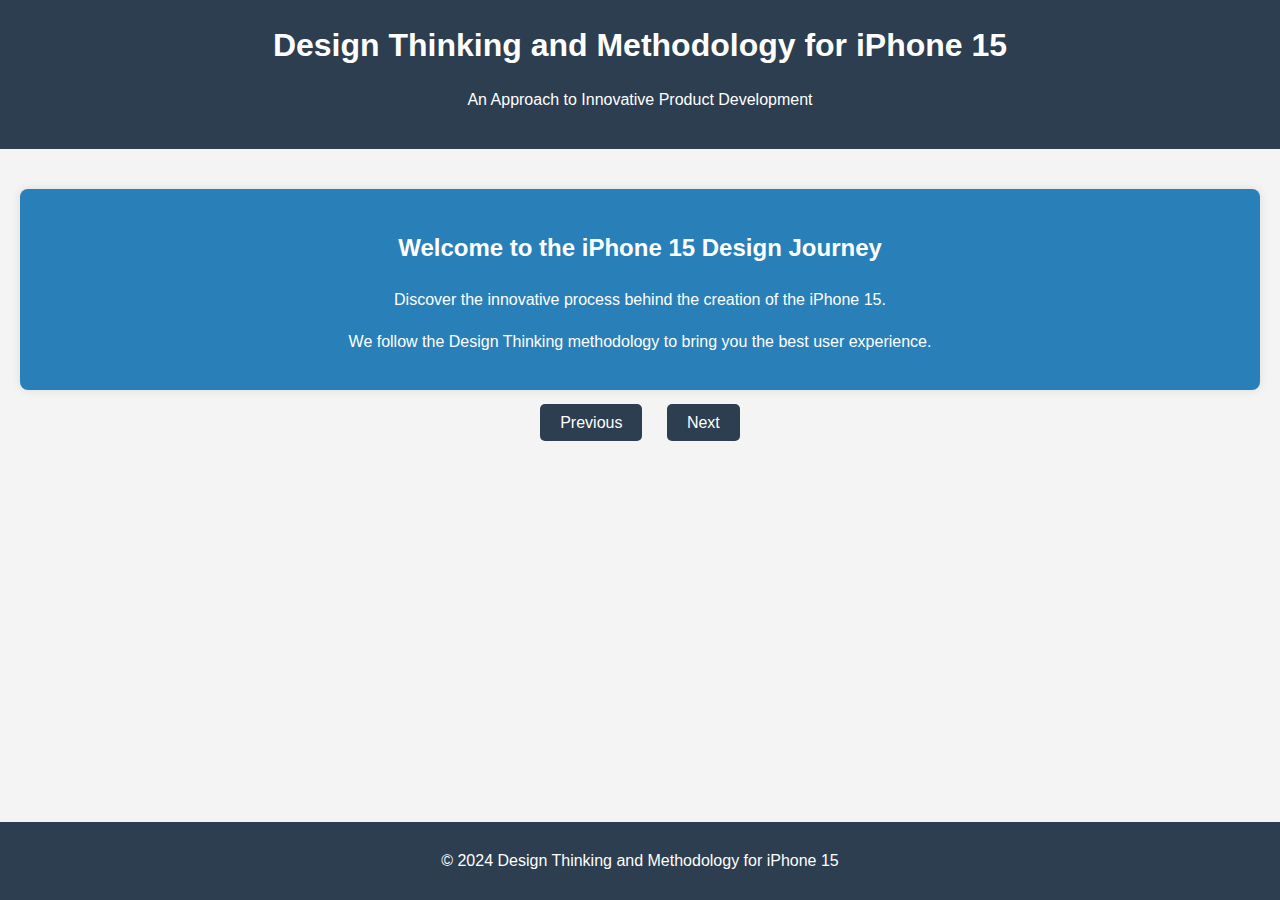
<file: index.html>
<!DOCTYPE html>
<html lang="en">
<head>
    <meta charset="UTF-8">
    <meta name="viewport" content="width=device-width, initial-scale=1.0">
    <title>Design Thinking for iPhone 15</title>
    <style>
        body {
            font-family: Arial, sans-serif;
            margin: 0;
            padding: 0;
            line-height: 1.6;
            background-color: #f4f4f4;
            color: #333;
        }
        header {
            background-color: #2c3e50;
            color: #fff;
            padding: 20px 0;
            text-align: center;
        }
        header h1 {
            margin: 0;
        }
        main {
            padding: 20px;
        }
        section {
            display: none;
            margin: 20px 0;
            padding: 20px;
            background-color: #fff;
            border-radius: 8px;
            box-shadow: 0 0 10px rgba(0,0,0,0.1);
        }
        section#frontpage {
            display: block;
            background-color: #2980b9;
            color: #fff;
            text-align: center;
        }
        section#empathize {
            background-color: #e74c3c;
            color: #fff;
        }
        section#define {
            background-color: #f1c40f;
            color: #fff;
        }
        section#ideate {
            background-color: #8e44ad;
            color: #fff;
        }
        section#prototype {
            background-color: #27ae60;
            color: #fff;
        }
        section#test {
            background-color: #3498db;
            color: #fff;
        }
        section#thankyou {
            background-color: #34495e;
            color: #fff;
            text-align: center;
        }
        section.active {
            display: block;
        }
        nav {
            text-align: center;
            margin: 20px 0;
        }
        nav a {
            margin: 0 10px;
            padding: 10px 20px;
            text-decoration: none;
            color: #fff;
            background-color: #2c3e50;
            border-radius: 5px;
        }
        nav a:hover {
            background-color: #1a242f;
        }
        footer {
            text-align: center;
            padding: 10px 0;
            background-color: #2c3e50;
            color: #fff;
            position: fixed;
            width: 100%;
            bottom: 0;
        }
    </style>
</head>
<body>
    <header>
        <h1>Design Thinking and Methodology for iPhone 15</h1>
        <p>An Approach to Innovative Product Development</p>
    </header>
    <main>
        <section id="frontpage">
            <h2>Welcome to the iPhone 15 Design Journey</h2>
            <p>Discover the innovative process behind the creation of the iPhone 15.</p>
            <p>We follow the Design Thinking methodology to bring you the best user experience.</p>
        </section>
        <section id="empathize">
            <h2>Stage 1: Empathize</h2>
            <p>Gain a deep understanding of user needs through interviews, surveys, and observations. This helps uncover insights into user behavior and preferences.</p>
            <ul>
                <li><strong>User Interviews:</strong> Conduct interviews with current iPhone users and potential customers to gather insights on their experiences, preferences, and frustrations.</li>
                <li><strong>Surveys:</strong> Distribute surveys to a larger audience to gather quantitative data on user preferences and common issues.</li>
                <li><strong>Observations:</strong> Observe how users interact with their current phones in different environments (home, work, travel) to identify usability issues and opportunities for improvement.</li>
                <li><strong>Focus Groups:</strong> Organize focus groups to discuss what features users love and what improvements they desire in the next iPhone model.</li>
            </ul>
        </section>
        <section id="define">
            <h2>Stage 2: Define</h2>
            <p>Analyze gathered data to identify core problems. Create user personas and problem statements to clearly define challenges and opportunities.</p>
            <ul>
                <li><strong>Journey Maps:</strong> Map out the user journey to identify key pain points and moments of delight.</li>
                <li><strong>Problem Statements:</strong> Develop clear problem statements based on the insights gathered during the empathize stage. Example: "Users need an iPhone that offers significantly longer battery life and enhanced camera functionality because they want to stay connected and capture high-quality photos without frequent charging."</li>
            </ul>
        </section>
        <section id="ideate">
            <h2>Stage 3: Ideate</h2>
            <p>Brainstorm and generate a wide range of creative solutions. Encourage thinking outside the box to develop innovative approaches to the problems.</p>
            <ul>
                <li><strong>Brainstorming Sessions:</strong> Conduct brainstorming sessions with the product team to come up with innovative features and solutions.</li>
                <li><strong>Mind Mapping:</strong> Use mind maps to visually organize ideas and explore various possibilities.</li>
                <li><strong>Sketching:</strong> Create rough sketches of potential design solutions and features. Example: Ideas generated might include a new battery technology that extends battery life, advanced camera features with AI enhancements, and a more durable design using stronger materials.</li>
            </ul>
        </section>
        <section id="prototype">
            <h2>Stage 4: Prototype</h2>
            <p>Create tangible representations of your ideas. Use low and high-fidelity prototypes to visualize and test solutions, making it easier to refine concepts.</p>
            <ul>
                <li><strong>Low-Fidelity Prototypes:</strong> Create simple mockups or models of the new features and design changes using materials like paper, foam, or basic digital tools.</li>
                <li><strong>High-Fidelity Prototypes:</strong> Develop more polished prototypes that closely resemble the final product, including working models with new hardware and software features. Example: Develop a high-fidelity prototype of the iPhone 15 with the new battery technology, improved camera system, and a redesigned, more durable casing.</li>
            </ul>
        </section>
        <section id="test">
            <h2>Stage 5: Test</h2>
            <p>Test prototypes with real users to gather feedback. This iterative process helps identify strengths and weaknesses, ensuring the final product meets user needs.</p>
            <ul>
                <li><strong>User Testing:</strong> Conduct usability testing sessions where users interact with the prototype to perform various tasks and provide feedback.</li>
                <li><strong>Surveys and Interviews:</strong> Gather additional feedback through surveys and follow-up interviews to understand user experiences and any remaining pain points.</li>
                <li><strong>Iteration:</strong> Use the feedback to make iterative improvements to the prototype, refining the design and features based on user input.</li>
            </ul>
        </section>
        <section id="thankyou">
            <h2>Thank you!</h2>
            <p>Presented by Balaji Madhan, Jeevan, Dhishanth, Gunaseelan</p>
        </section>
        <nav>
            <a href="#" id="prevBtn">Previous</a>
            <a href="#" id="nextBtn">Next</a>
        </nav>
    </main>
    <footer>
        <p>© 2024 Design Thinking and Methodology for iPhone 15</p>
    </footer>
    <script>
        const sections = document.querySelectorAll('section');
        let currentSection = 0;

        document.getElementById('nextBtn').addEventListener('click', () => {
            sections[currentSection].classList.remove('active');
            currentSection = (currentSection + 1) % sections.length;
            sections[currentSection].classList.add('active');
        });

        document.getElementById('prevBtn').addEventListener('click', () => {
            sections[currentSection].classList.remove('active');
            currentSection = (currentSection - 1 + sections.length) % sections.length;
            sections[currentSection].classList.add('active');
        });
    </script>
</body>
</html>
</file>
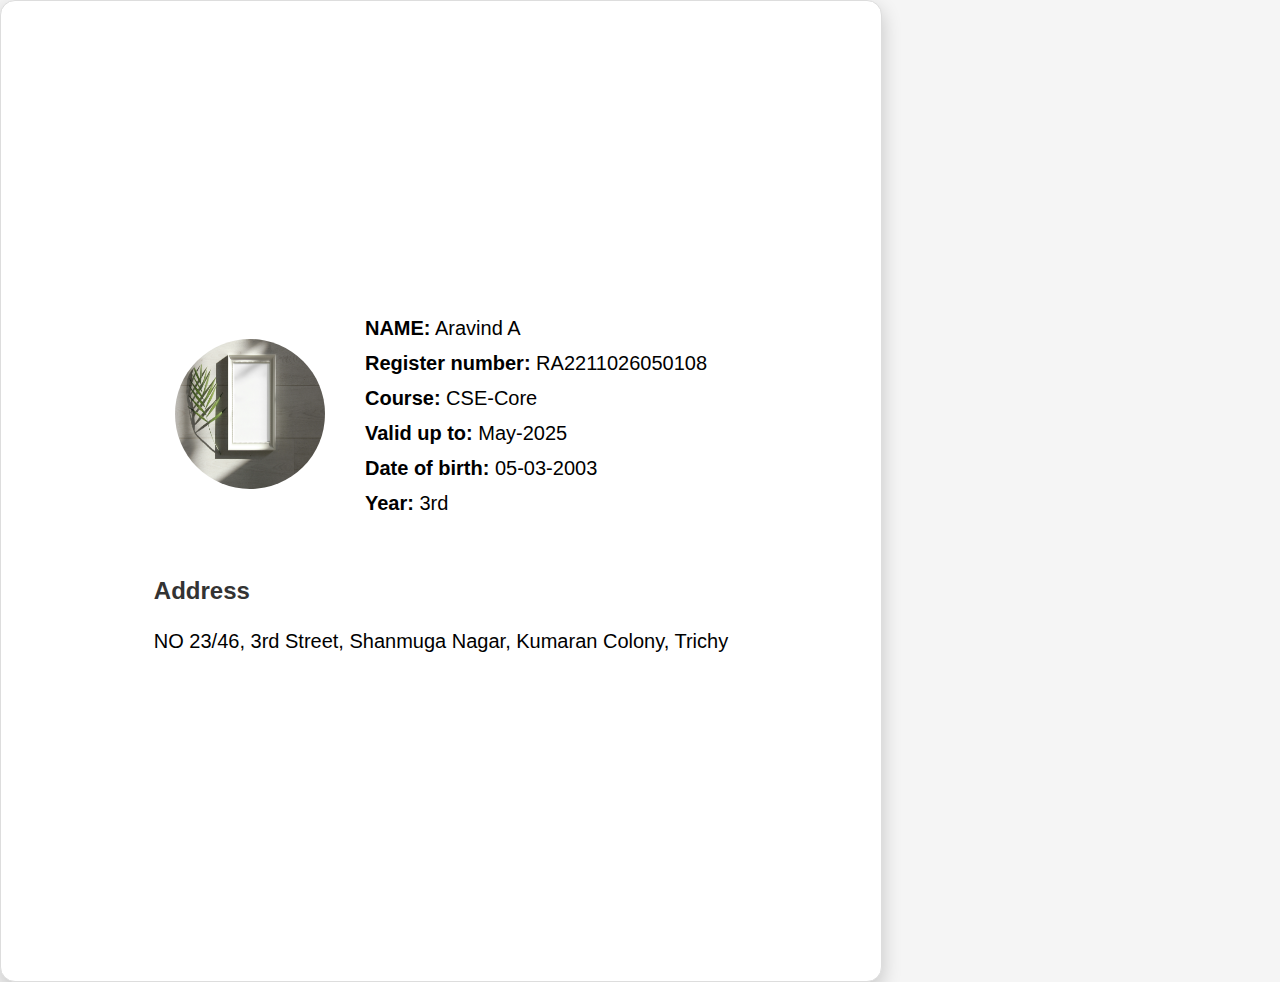
<file: student1.html>
<!DOCTYPE html>
<html lang="en">
<head>
    <meta charset="UTF-8">
    <meta name="viewport" content="width=device-width, initial-scale=1.0">
    <title>Student Information</title>
    <style>
        body {
            font-family: Arial, sans-serif;
            background-color: #f5f5f5;
            margin: 0;
            padding: 0;
            height: 100vh; /* Full viewport height */
        }

        .container {
            max-width: 800px;
            height: 100%; /* Occupy full height of the viewport */
            display: flex; /* Use flexbox for centering content */
            flex-direction: column; /* Arrange content in a vertical direction */
            justify-content: center; /* Center content vertically */
            align-items: center; /* Center content horizontally */
            padding: 40px; /* Larger padding for comfortable space */
            background-color: white;
            border: 1px solid #ddd;
            border-radius: 15px; /* Increase border radius */
            box-shadow: 0 8px 20px rgba(0, 0, 0, 0.2); /* Stronger shadow */
        }

        .profile {
            display: flex;
            align-items: center;
            margin-bottom: 30px; /* Space between profile and address sections */
        }

        .profile img {
            width: 150px; /* Larger profile image */
            height: 150px;
            border-radius: 50%;
            background-color: #ddd;
            margin-right: 40px; /* Space between image and text */
        }

        .profile-info {
            flex: 1;
            font-size: 20px; /* Larger font size */
        }

        .profile-info p {
            margin: 12px 0; /* More space between paragraphs */
        }

        .profile-info b {
            font-weight: bold;
        }

        .address {
            font-size: 20px; /* Larger font size for address */
        }

        .address h2 {
            font-size: 24px; /* Larger heading font size */
            color: #333;
            margin-bottom: 15px;
        }

        .address p {
            line-height: 1.6; /* Consistent line height */
        }
    </style>
</head>
<body>
    <div class="container">
        <div class="profile">
            
               
            
            <div>
               
                <img src="angele-kamp-bDuh4oK_MCU-unsplash.jpg" alt="Profile picture">
            </div>
            <div class="profile-info">
                <p><b>NAME:</b> Aravind A</p>
                <p><b>Register number:</b> RA2211026050108</p>
                <p><b>Course:</b> CSE-Core</p>
                <p><b>Valid up to:</b> May-2025</p>
                <p><b>Date of birth:</b> 05-03-2003</p>
                <p><b>Year:</b> 3rd</p>
            </div>
        </div>
        <div class="address">
            <h2>Address</h2>
            <p>NO 23/46, 3rd Street, Shanmuga Nagar, Kumaran Colony, Trichy</p>
        </div>
    </div>
</body>
</html>
</file>
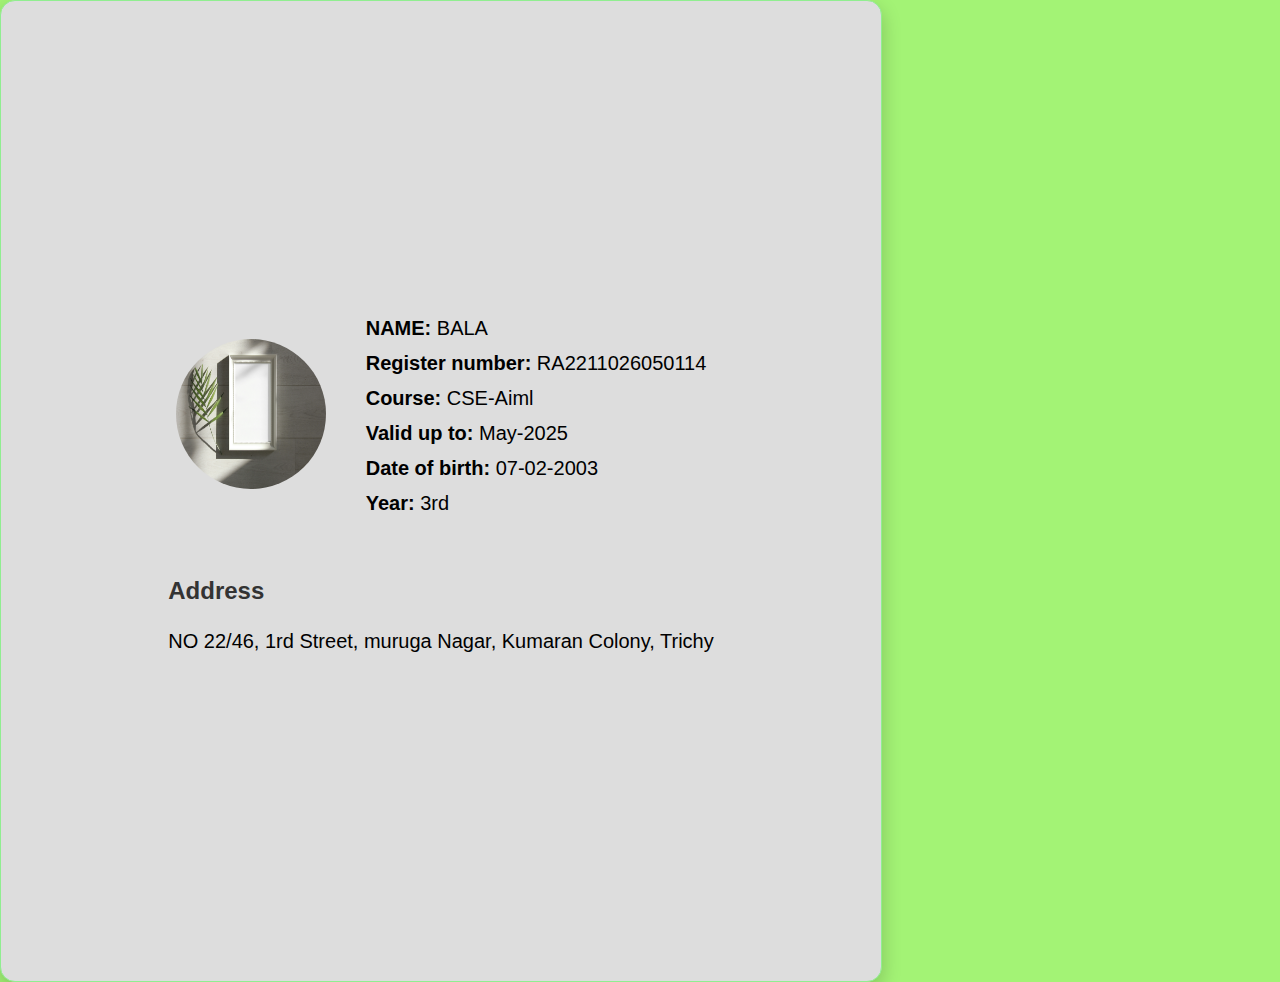
<file: student2.html>
<!DOCTYPE html>
<html lang="en">
<head>
    <meta charset="UTF-8">
    <meta name="viewport" content="width=device-width, initial-scale=1.0">
    <title>Student Information</title>
    <style>
        body {
            font-family: Arial, sans-serif;
            background-color: #a3f375;
            margin: 0;
            padding: 0;
            height: 100vh; /* Full viewport height */
        }

        .container {
            max-width: 800px;
            height: 100%; /* Occupy full height of the viewport */
            display: flex; /* Use flexbox for centering content */
            flex-direction: column; /* Arrange content in a vertical direction */
            justify-content: center; /* Center content vertically */
            align-items: center; /* Center content horizontally */
            padding: 40px; /* Larger padding for comfortable space */
            background-color: #ddd;
            border: 1px solid lightgreen;
            border-radius: 15px; /* Increase border radius */
            box-shadow: 0 8px 20px rgba(0, 0, 0, 0.2); /* Stronger shadow */
        }

        .profile {
            display: flex;
            align-items: center;
            margin-bottom: 30px; /* Space between profile and address sections */
        }

        .profile img {
            width: 150px; /* Larger profile image */
            height: 150px;
            border-radius: 50%;
            background-color: lightgreen;
            margin-right: 40px; /* Space between image and text */
        }

        .profile-info {
            flex: 1;
            font-size: 20px; /* Larger font size */
        }

        .profile-info p {
            margin: 12px 0; /* More space between paragraphs */
        }

        .profile-info b {
            font-weight: bold;
        }

        .address {
            font-size: 20px; /* Larger font size for address */
        }

        .address h2 {
            font-size: 24px; /* Larger heading font size */
            color: #333;
            margin-bottom: 15px;
        }

        .address p {
            line-height: 1.6; /* Consistent line height */
        }
    </style>
</head>
<body>
    <div class="container">
        <div class="profile">
            
               
            
            <div>
               
                <img src="angele-kamp-bDuh4oK_MCU-unsplash.jpg" alt="Profile picture">
            </div>
            <div class="profile-info">
                <p><b>NAME:</b> BALA</p>
                <p><b>Register number:</b> RA2211026050114</p>
                <p><b>Course:</b> CSE-Aiml</p>
                <p><b>Valid up to:</b> May-2025</p>
                <p><b>Date of birth:</b> 07-02-2003</p>
                <p><b>Year:</b> 3rd</p>
            </div>
        </div>
        <div class="address">
            <h2>Address</h2>
            <p>NO 22/46, 1rd Street, muruga Nagar, Kumaran Colony, Trichy</p>
        </div>
    </div>
</body>
</html>
</file>
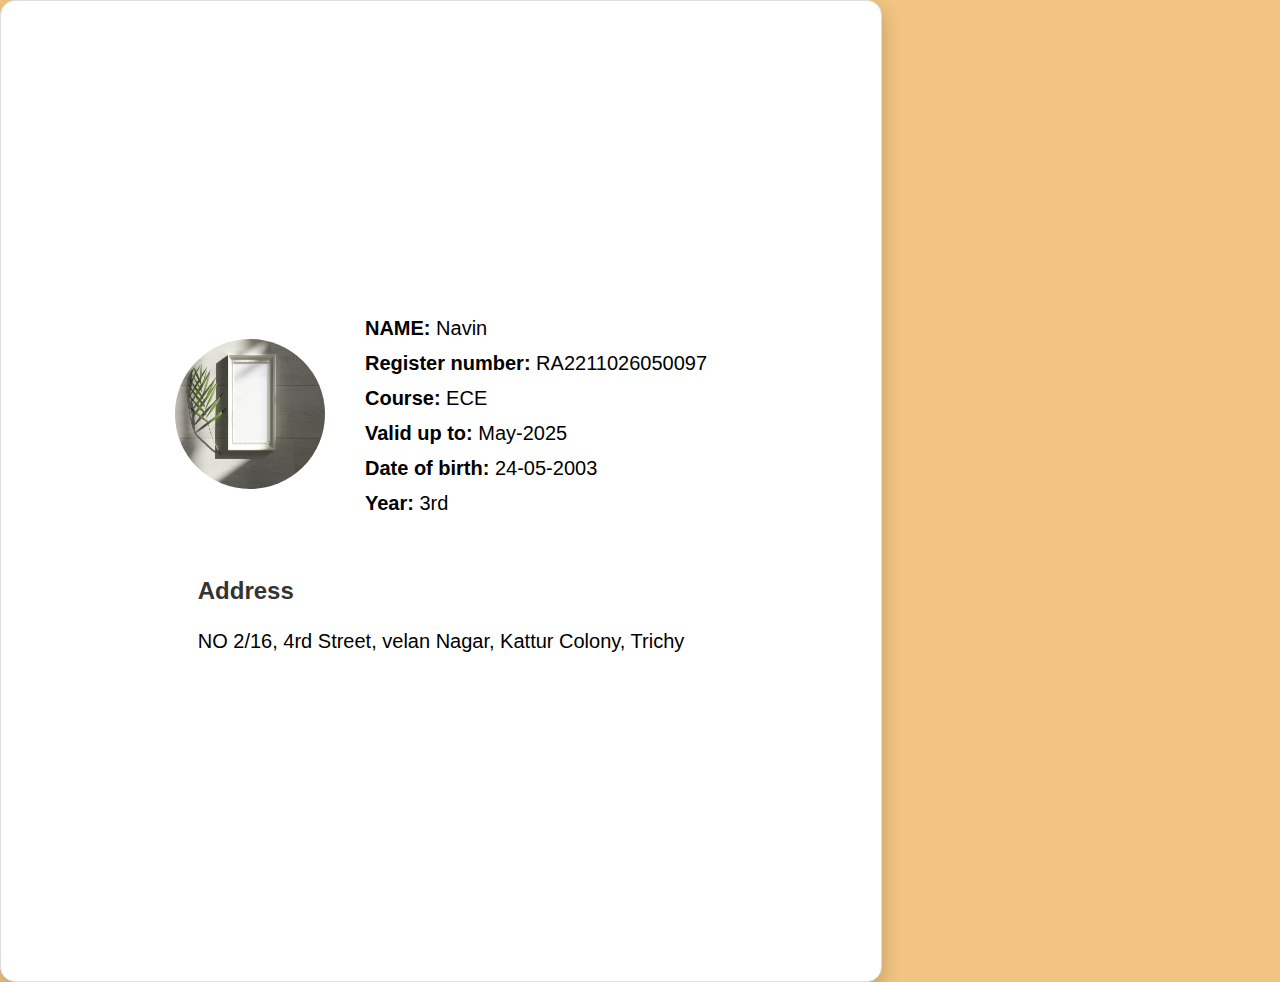
<file: student3.html>
<!DOCTYPE html>
<html lang="en">
<head>
    <meta charset="UTF-8">
    <meta name="viewport" content="width=device-width, initial-scale=1.0">
    <title>Student Information</title>
    <style>
        body {
            font-family: Arial, sans-serif;
            background-color: #f1c481;
            margin: 0;
            padding: 0;
            height: 100vh; /* Full viewport height */
        }

        .container {
            max-width: 800px;
            height: 100%; /* Occupy full height of the viewport */
            display: flex; /* Use flexbox for centering content */
            flex-direction: column; /* Arrange content in a vertical direction */
            justify-content: center; /* Center content vertically */
            align-items: center; /* Center content horizontally */
            padding: 40px; /* Larger padding for comfortable space */
            background-color: white;
            border: 1px solid #ddd;
            border-radius: 15px; /* Increase border radius */
            box-shadow: 0 8px 20px rgba(0, 0, 0, 0.2); /* Stronger shadow */
        }

        .profile {
            display: flex;
            align-items: center;
            margin-bottom: 30px; /* Space between profile and address sections */
        }

        .profile img {
            width: 150px; /* Larger profile image */
            height: 150px;
            border-radius: 50%;
            background-color: #ddd;
            margin-right: 40px; /* Space between image and text */
        }

        .profile-info {
            flex: 1;
            font-size: 20px; /* Larger font size */
        }

        .profile-info p {
            margin: 12px 0; /* More space between paragraphs */
        }

        .profile-info b {
            font-weight: bold;
        }

        .address {
            font-size: 20px; /* Larger font size for address */
        }

        .address h2 {
            font-size: 24px; /* Larger heading font size */
            color: #333;
            margin-bottom: 15px;
        }

        .address p {
            line-height: 1.6; /* Consistent line height */
        }
    </style>
</head>
<body>
    <div class="container">
        <div class="profile">
            
               
            
            <div>
               
                <img src="angele-kamp-bDuh4oK_MCU-unsplash.jpg" alt="Profile picture">
            </div>
            <div class="profile-info">
                <p><b>NAME:</b> Navin</p>
                <p><b>Register number:</b> RA2211026050097</p>
                <p><b>Course:</b> ECE</p>
                <p><b>Valid up to:</b> May-2025</p>
                <p><b>Date of birth:</b> 24-05-2003</p>
                <p><b>Year:</b> 3rd</p>
            </div>
        </div>
        <div class="address">
            <h2>Address</h2>
            <p>NO 2/16, 4rd Street, velan Nagar, Kattur Colony, Trichy</p>
        </div>
    </div>
</body>
</html>
</file>
